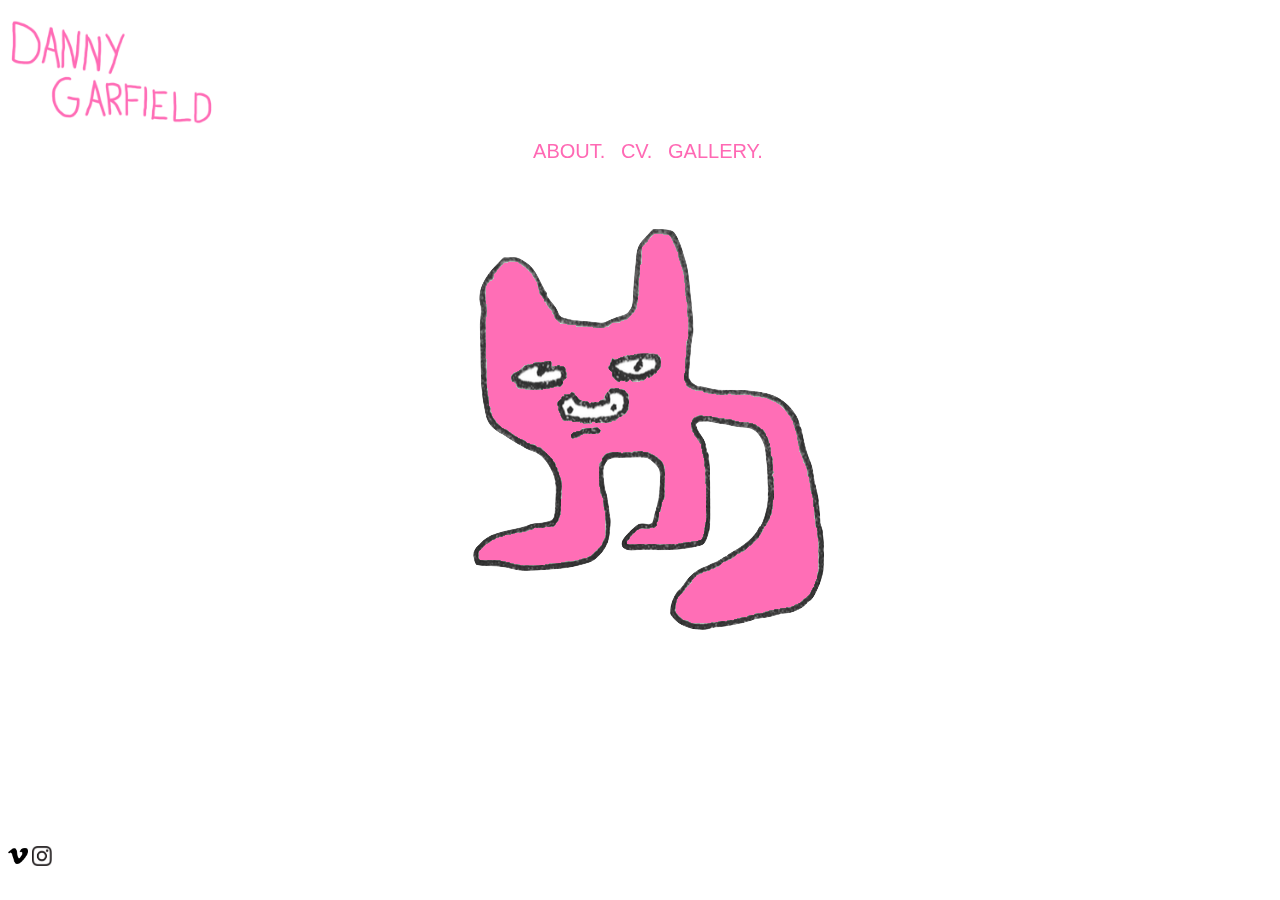
<file: index.html>
<!doctype html>
<html>

<head>
	<title>DANNY G HOUSE</title>
	<meta charset= "utf-8" />
	<meta name="viewport" content="width=device-width; initial-scale=0.5; maximum-scale=1.0;" />
	<link href= "index.css" rel="stylesheet" />
	
</head>

<body>

	<img id="name" src="images/dannygif/danny.gif" alt="Danny Garfield">
	<span class="top_bar">

		<a class="menu_item hlink"  href="bio.html">ABOUT.</a>
	
		<a class="menu_item hlink" href="resume.html">CV.</a>

		<a class="menu_item hlink" href= "gallery.html">GALLERY.</a>

	</span>

	<div id= "gallery">
		<a href = ""> </a>

</div>

	<div id="cats">
		<span id="white_cat"><img src= "images/cats/cat_signature.png" alt="white cat" ></span>
		<span id="pink_cat"><img src= "images/cats/cat_pink.png" alt="pink cat"></span>
	</div>

	<div id="social">
			<a href= "https://vimeo.com/dgarf"><img class="hlink" id= "vimeo" src= "images/icons/vimeo.png"></a>
			<a  href= "https://www.instagram.com/pg13_lifestyle/"><img class="hlink" id = "instagram" src= "images/icons/instagram.png"></a>
	</div>
	
</body>

</html>
</file>
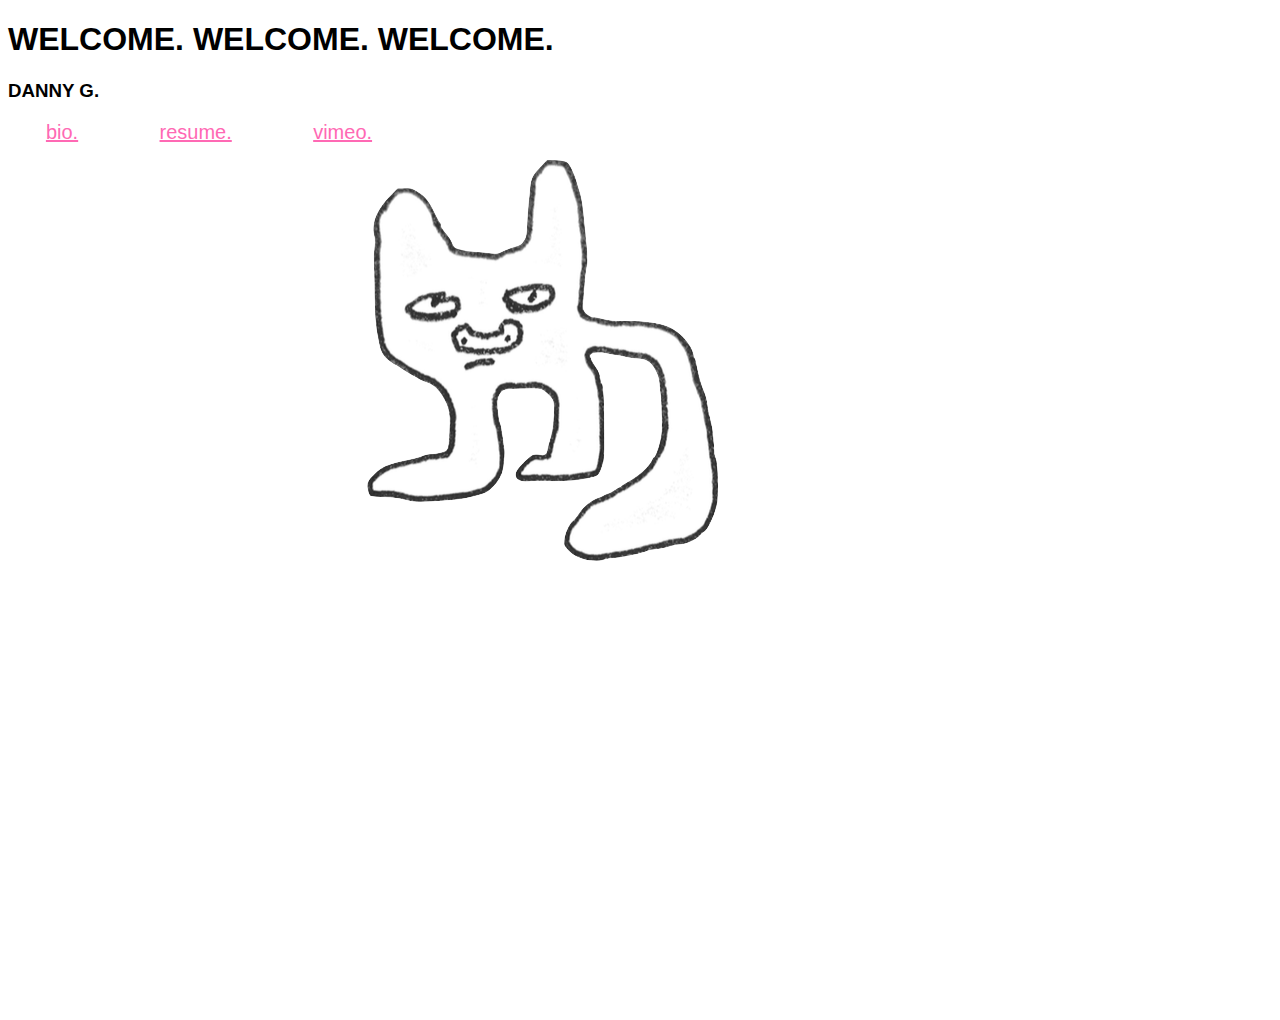
<file: www/index.html>
<!doctype html>
<html>

<head>
	<title>DANNY G HOUSE</title>
	<meta charset= "utf-8" />
	<link href= "index.css" rel="stylesheet" />
</head>

<body>
	<h1>WELCOME. WELCOME. WELCOME.</h1>
	<h3> DANNY G.</h3>

	<span class="menu">
		<a href="bio.html">bio.</a>
	</span>
	<span class="menu">
		<a href="resume.html">resume.</a>
	</span>
	<span class="menu">
		<a href= "https://vimeo.com/dgarf">vimeo.</a>
	</span>

	<div id="white_cat"><img src= "images/cats/cat_signature.png" alt="drawing by Danny" ></div>
	<div id="pink_cat"><img src= "images/cats/cat_pink.png" alt="pink cat"></div>

</body>

</html>
</file>
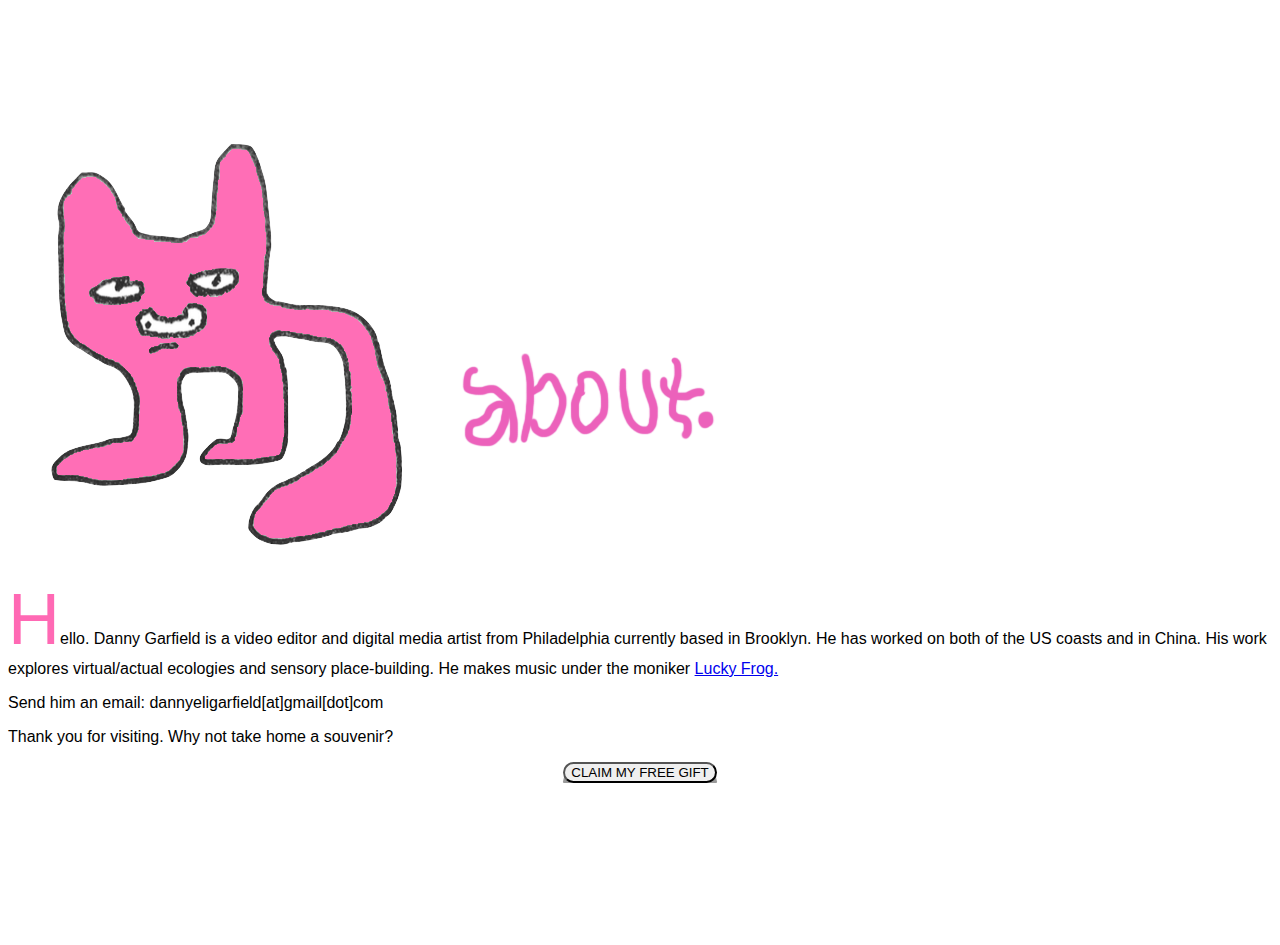
<file: bio.html>
<!doctype html>
<html>

<head>
	<title>About Danny G.</title>
	<meta charset= "utf-8" />
	<link href= "bio.css" rel="stylesheet" />
	<script src="https://ajax.googleapis.com/ajax/libs/jquery/3.1.1/jquery.min.js"></script>
	<script src="scripts/biophoto.js"></script>
</head>

<body>

	<span id="top-bar">

		<a href="https://dgarf.github.io"><img id= "homebutton" alt="homebutton" src="images/cats/cat_pink.png"></a>
		<img id="about" alt="about" src="images/menugif/about.gif">

	</span>

	<p><span id="fancy_letter">H</span>ello. Danny Garfield is a video editor and digital media artist from Philadelphia currently based in Brooklyn. He has worked on both of the US coasts and in China. His work explores virtual/actual ecologies and sensory place-building. He makes music under the moniker <a href='https://luckyfrog.bandcamp.com/'>Lucky Frog.</a>

		<p>Send him an email: dannyeligarfield[at]gmail[dot]com</p>

	<p>Thank you for visiting. Why not take home a souvenir?</p>

	 <div class="camera">
    	<video id="video">Video stream not available.</video>
   		<button type="button" onclick= "takepicture()" id= "startbutton">CLAIM MY FREE GIFT</button>
 	</div>

 	 <canvas id="canvas"></canvas>

  	<div class="output">
    	<img id="photo" alt="The screen capture will appear in this box.">
 	</div>

</body>

</html>
</file>
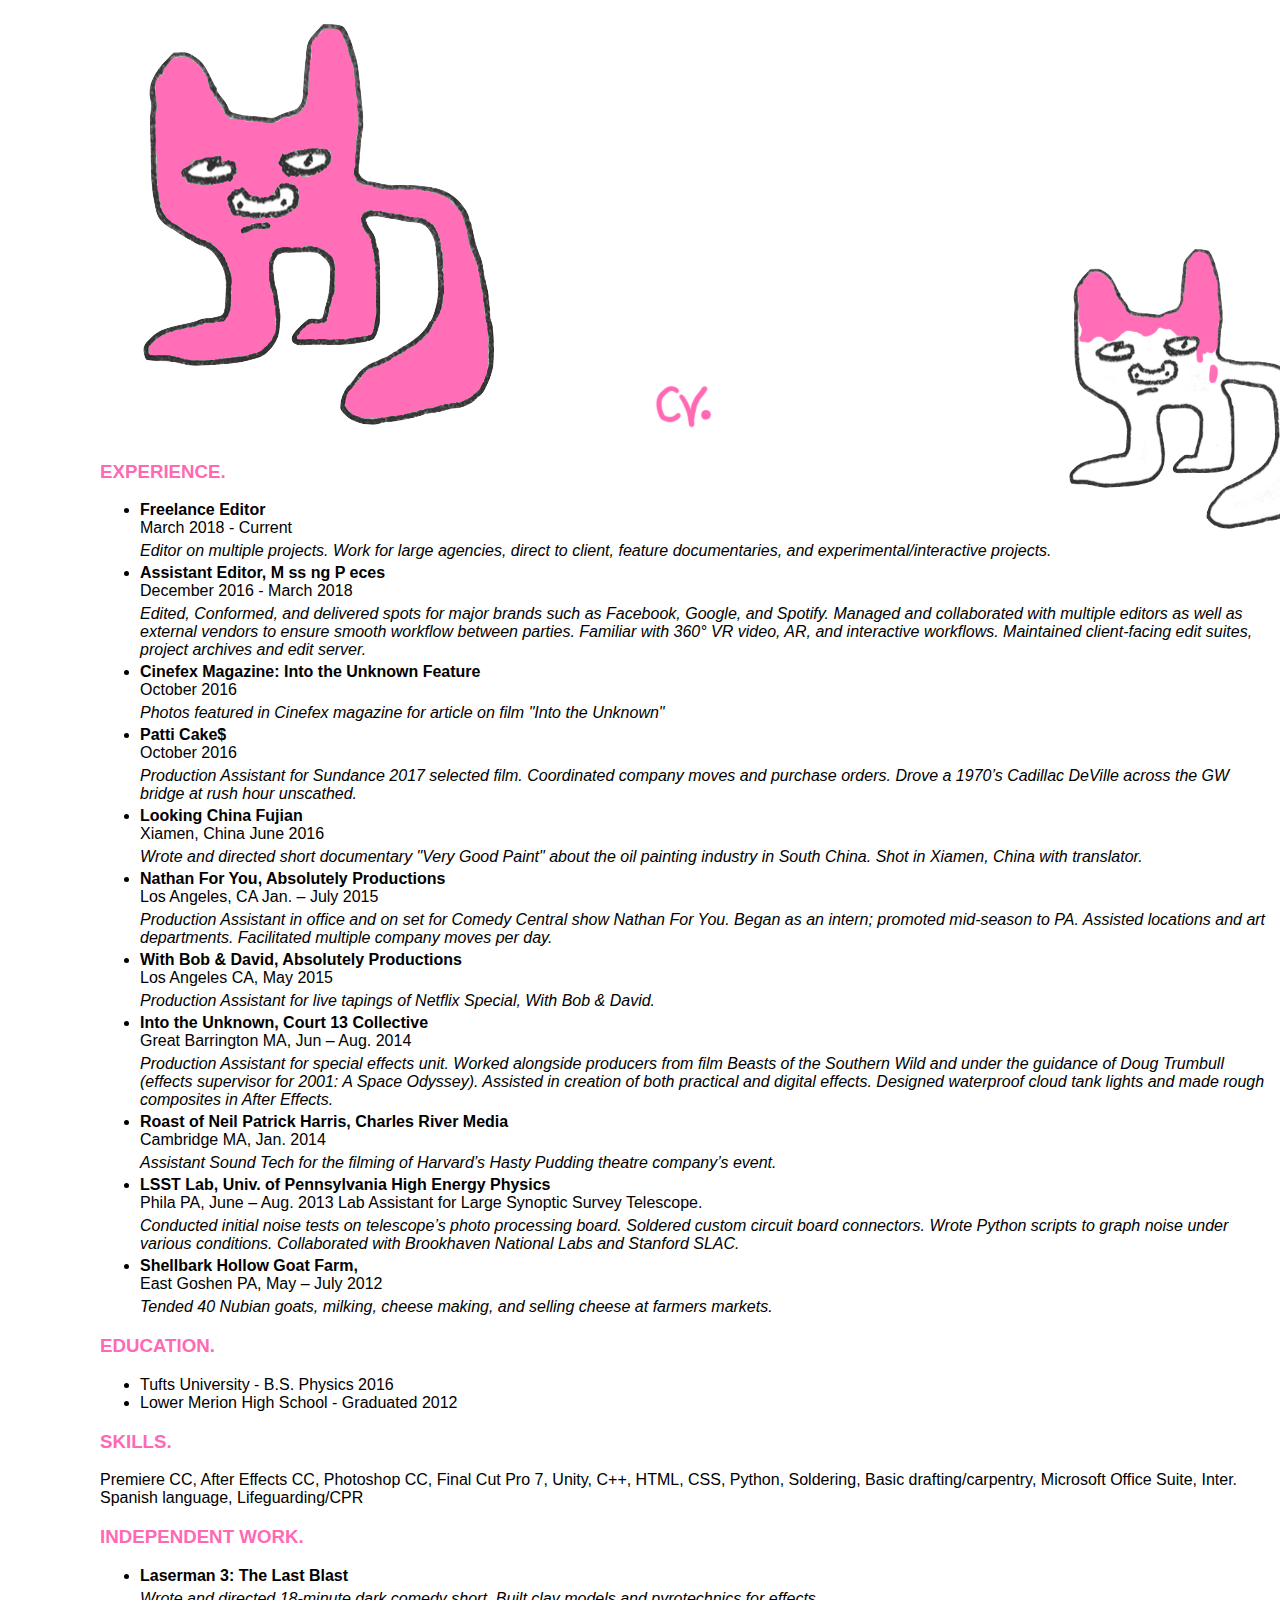
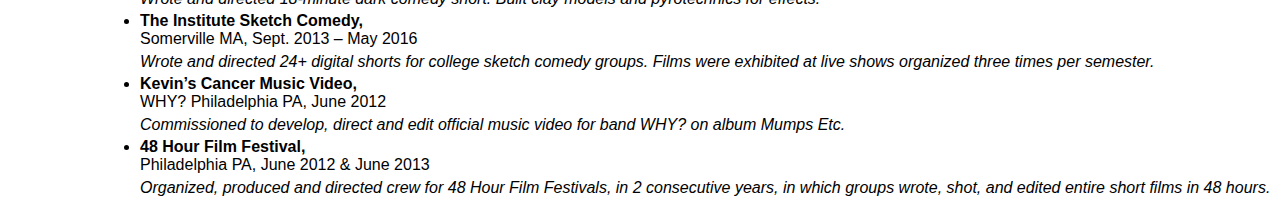
<file: resume.html>
<!doctype html>
<html>

<head>
	<title>Danny Garfield CV</title>
	<meta charset= "utf-8" />
	<link href= "resume_style.css" rel="stylesheet" />
</head>

<body>
	<div class ="top-bar">

	<a href="https://dgarf.github.io"><img id= "homebutton" alt="homebutton" src="images/cats/cat_pink.png"></a>
	<img id="cv" src="images/menugif/cv.gif" alt="cv">
	
	<img id="doodle" src="images/cvgif/drippingcat.gif" alt="comic signature" height="300" width="300">
	</div>
	<div class="column">
		<h3>EXPERIENCE.</h3>
		<ul>

			<li><div class="pop">Freelance Editor</div> March 2018 - Current
				<div class="description"> Editor on multiple projects. Work for large agencies, direct to client, feature documentaries, and experimental/interactive projects. </div>
			</li>


			<li><div class="pop">Assistant Editor, M ss ng P eces</div> December 2016 - March 2018
				<div class="description"> Edited, Conformed, and delivered spots for major brands such as Facebook, Google, and Spotify. Managed and collaborated with multiple editors as well as external vendors to ensure smooth workflow between parties. Familiar with 360° VR video, AR, and interactive workflows. Maintained client-facing edit suites, project archives and edit server.</div>
			</li>

			<li><div class="pop">Cinefex Magazine: Into the Unknown Feature</div> October 2016
				<div class="description">Photos featured in Cinefex magazine for article on film "Into the Unknown"</div>
			</li>

			<li><div class="pop">Patti Cake$ </div> October 2016
				<div class="description">Production Assistant for Sundance 2017 selected film. Coordinated company moves and purchase orders. Drove a 1970’s Cadillac DeVille across the GW bridge at rush hour unscathed.</div>
			</li>

			<li><div class="pop">Looking China Fujian</div> Xiamen, China June 2016
				<div class="description"> Wrote and directed short documentary "Very Good Paint" about the oil painting industry in South China. Shot in Xiamen, China with translator.</div>
			</li>

			<li><div class="pop">Nathan For You, Absolutely Productions</div> Los Angeles, CA Jan. – July 2015
			<div class= "description">Production Assistant in office and on set for Comedy Central show Nathan For You. Began as an intern; promoted mid-season to PA. Assisted locations and art departments. Facilitated multiple company moves per day.</div></li>

			<li><div class="pop">With Bob & David, Absolutely Productions</div> Los Angeles CA, May 2015 
				<div class= "description">Production Assistant for live tapings of Netflix Special, With Bob & David.</div>
			</li>

			<li><div class="pop">Into the Unknown, Court 13 Collective</div> Great Barrington MA, Jun – Aug. 2014
				<div class= "description">Production Assistant for special effects unit. Worked alongside producers from film Beasts of the Southern Wild and under the guidance of Doug Trumbull (effects supervisor for 2001: A Space Odyssey). Assisted in creation of both practical and digital effects. Designed waterproof cloud tank lights and made rough composites in After Effects.
				</div></li>

			<li><div class="pop">Roast of Neil Patrick Harris, Charles River Media</div> Cambridge MA, Jan. 2014
				<div class= "description"> Assistant Sound Tech for the filming of Harvard’s Hasty Pudding theatre company’s event.
				</div></li>

			<li><div class="pop">LSST Lab, Univ. of Pennsylvania High Energy Physics</div> Phila PA, June – Aug. 2013 Lab Assistant for Large Synoptic Survey Telescope. 
				<div class = "description">Conducted initial noise tests on telescope’s photo processing board. Soldered custom circuit board connectors. Wrote Python scripts to graph noise under various conditions. Collaborated with Brookhaven National Labs and Stanford SLAC.</div></li>

				<li><div class="pop">Shellbark Hollow Goat Farm,</div> East Goshen PA, May – July 2012
				<div class="description">Tended 40 Nubian goats, milking, cheese making, and selling cheese at farmers markets.</div></li>

			</ul>
	</div>

	<div class="column">
			<h3>EDUCATION.</h3>
		<ul>
			<li>Tufts University - B.S. Physics 2016</li>
			<li>Lower Merion High School - Graduated 2012</li>
		</ul>

		<h3>SKILLS.</h3>
			<p>Premiere CC, After Effects CC, Photoshop CC, Final Cut Pro 7, Unity, C++, HTML, CSS, Python, Soldering, Basic drafting/carpentry, Microsoft Office Suite, Inter. Spanish language, Lifeguarding/CPR
			</p>

		<h3>INDEPENDENT WORK.</h3>
			<ul>
				<li><div class = "pop">Laserman 3: The Last Blast</div>
					<div class= "description"> Wrote and directed 18-minute dark comedy short. Built clay models and pyrotechnics for effects. </div>
				</li>

				<li><div class="pop">The Institute Sketch Comedy,</div> Somerville MA, Sept. 2013 – May 2016
				<div class= "description">Wrote and directed 24+ digital shorts for college sketch comedy groups. Films were exhibited at live shows organized three times per semester.</div></li>

				<li><div class="pop">Kevin’s Cancer Music Video,</div> WHY? Philadelphia PA, June 2012
					<div class= "description">Commissioned to develop, direct and edit official music video for band WHY? on album Mumps Etc.</div></li>

				<li><div class = "pop">48 Hour Film Festival,</div> Philadelphia PA, June 2012 & June 2013
					<div class= "description">Organized, produced and directed crew for 48 Hour Film Festivals, in 2 consecutive years, in which groups wrote, shot, and edited entire short films in 48 hours.</div></li>
			</ul>
	</div>


</body>
	
</html>
</file>
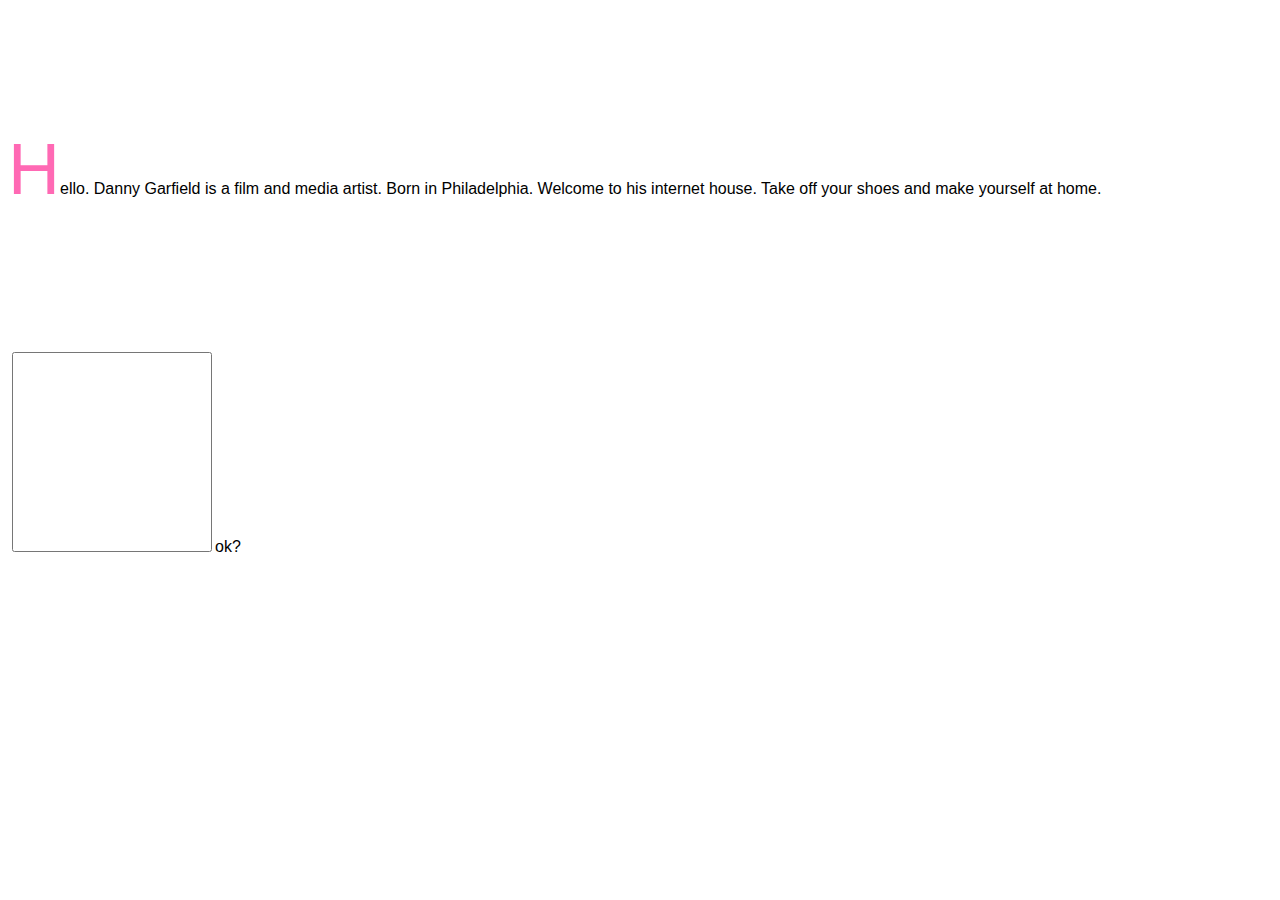
<file: www/bio.html>
<!doctype html>
<html>

<head>
	<title>The Story of Danny G.</title>
	<meta charset= "utf-8" />
	<link href= "bio.css" rel="stylesheet" />
</head>

<body>
	<span id="fancy_letter">H</span>ello. Danny Garfield is a film and media artist. Born in Philadelphia. Welcome to his internet house. Take off your shoes and make yourself at home.

	<p><input type="checkbox" name="ok">ok?</p>
</body>

</html>
</file>
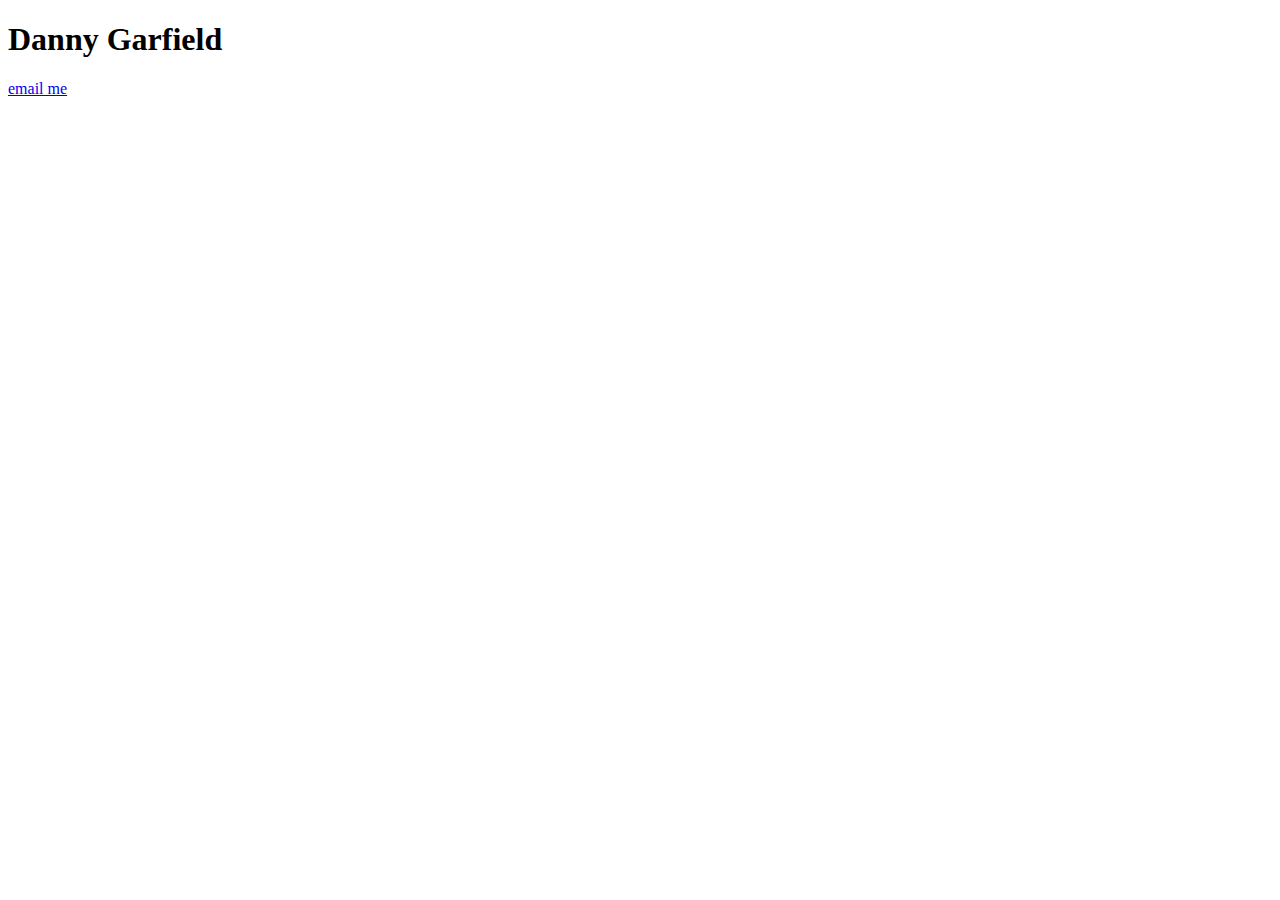
<file: www/resume.html>
<!doctype html>
<html>

<head>
	<title> Danny Garfield Resume</title>
	<meta charset= "utf-8" />
</head>
	<h1> Danny Garfield </h1>
	<p> </p>
	<a href = "daniel.garfield@tufts.edu">email me</a>
<body>
	
</html>
</file>
<file: index.css>
h1{
	font-family:"helvetica";
	
}

body{
	font-family:"helvetica";
    position: fixed; 
    overflow-y: scroll;
    width: 100%;

}

.top_bar{
	display: block;
	text-align: center;

	margin-top: 0%;
	margin-left: 3%;
	margin-right: 3%;

	font-size: 20px;
}


.menu_item{

	margin-left: 5px;
	margin-right: 5px;

	text-decoration: none;
	color:#ff69b4;
}
.hlink:hover{
	animation-name: link_hover;
	animation-duration: 2s;
	animation-iteration-count: infinite;
	
}

@keyframes link_hover{
	from{
		opacity: 1.0;

	}
	50%{
		opacity: 0.5;
		 filter: alpha(opacity=50);

		 color: blue;
	}
	
	to{
		opacity: 1.0; 
	}
}

#name{
	width: 20%;
	height: 20%;
	margin-left: -1%;
	margin-top: 0%
}

#gallery{
    margin-top: 50px;
    margin-bottom: 50px;
    text-align: center;
}

#gallery:hover .frame:not(:hover) {
    opacity: .5;
}

#social{
	position:fixed;
	width:75%;
    bottom:0;

    margin-bottom: 30px;

}

#vimeo{
	width: 20px;
	height: 20px;
}

#instagram{
	width: 20px;
	height:20px;
}


	#white_cat{
		animation-name: slidew;
		animation-duration: 10s;
		animation-iteration-count: infinite;
		

		margin-left: 33%;
		position: absolute;
		z-index: -1;

	}

	@keyframes slidew {
		from{

			transform: translate(2000px);
			z-index: 2;
		}
		50%{

			transform: translate(0px);
			z-index: 2;
			
		}
		51%{
			z-index:-1;
		}
		
	}

	#pink_cat{
		animation-name: slidep;
		animation-duration: 10s;
		animation-delay:5s;
		animation-iteration-count: infinite;
		
		margin-left: 33%;
		position: absolute;
		z-index:-1;

		
	    
	}


	@keyframes slidep{
		from{
			transform: translate(2000px);
			z-index: 2

		}
		50%{
			transform: translate(0px);
			z-index: 2;

		}
		51%{
			z-index:-1;
		
		}
		to{
			z-index:-1;
		}
	

}
</file>
<file: www/index.css>
h1{
	font-family:"helvetica";
	
}

body{
	font-family:"helvetica";
}

.menu{
	margin-top: 5%;
	margin-left: 3%;
	margin-right: 3%;

	font-size: 20px;
}

a{
	color:#ff69b4;
}


#white_cat{
	animation-name: slidew;
	animation-duration: 10s;
	animation-iteration-count: infinite;
	z-index: -1;
	
	margin-left: 25%;
	margin-bottom:0%;
}

@keyframes slidew {
	from{
		margin-left: 100%;
		z-index: 2;
	}
	50%{
		margin-left:25%;
		z-index: 2;
		
	}
	51%{
		z-index:-1;
	}
	
}

#pink_cat{
	animation-name: slidep;
	animation-duration: 10s;
	animation-delay:5s;
	animation-iteration-count: infinite;
	
	margin-left: 100%;
	margin-bottom:0%;
	z-index:-1;

	position: relative;
	bottom: 435px;
    
}

@keyframes slidep{
	from{
		margin-left: 100%;
		z-index: 2

	}
	50%{
		margin-left: 25%;
		z-index: 2;

	}
	51%{
		z-index:-1;
	
	}
	to{
		margin-left:25%;
	}
}
</file>
<file: bio.css>
body{
	margin-top:10%;
	font-family:"helvetica";
}

#about{
	margin-top: -10%;
}

#fancy_letter{
	font-size:72px;
	color:#ff69b4;
}


#canvas{
	display: none;
}

#video{
	display: none;
}

.output{
	text-align: center;
}
.camera{
	text-align: center;
}

button{

	text-align: center;
  border-radius: 15px;
  box-shadow: 0 9px #999;
}

.button:hover {background-color: #ff69b4}

.button:active {
  background-color: #ff69b4;
  box-shadow: 0 5px #666;
  transform: translateY(4px);
}
</file>
<file: resume_style.css>
/* resume stylesheet */

#cv{
	
	margin-top: -10%;
	margin-bottom: -10%;
}

body{
	font-family:Helvetica;
	margin-left: 100px

}

h1{
	text-align:left;

}

h3{
	color: #ff69b4
}

#doodle{
	position: relative;
	top: 100px;
    right: -200px;
}


.pop{
	font-weight: bold;
}

.description{
	font-style:italic;
	margin-top: 5px;	
	margin-bottom: 4px;
}
</file>
<file: www/bio.css>
body{
	margin-top:10%;
	font-family:"helvetica";
}

#fancy_letter{
	font-size:72px;
	color:#ff69b4;
}

input[type="checkbox"]{
	width:200px;
	height:200px;

	text-align:right;
	margin-top:10%;
}
</file>
